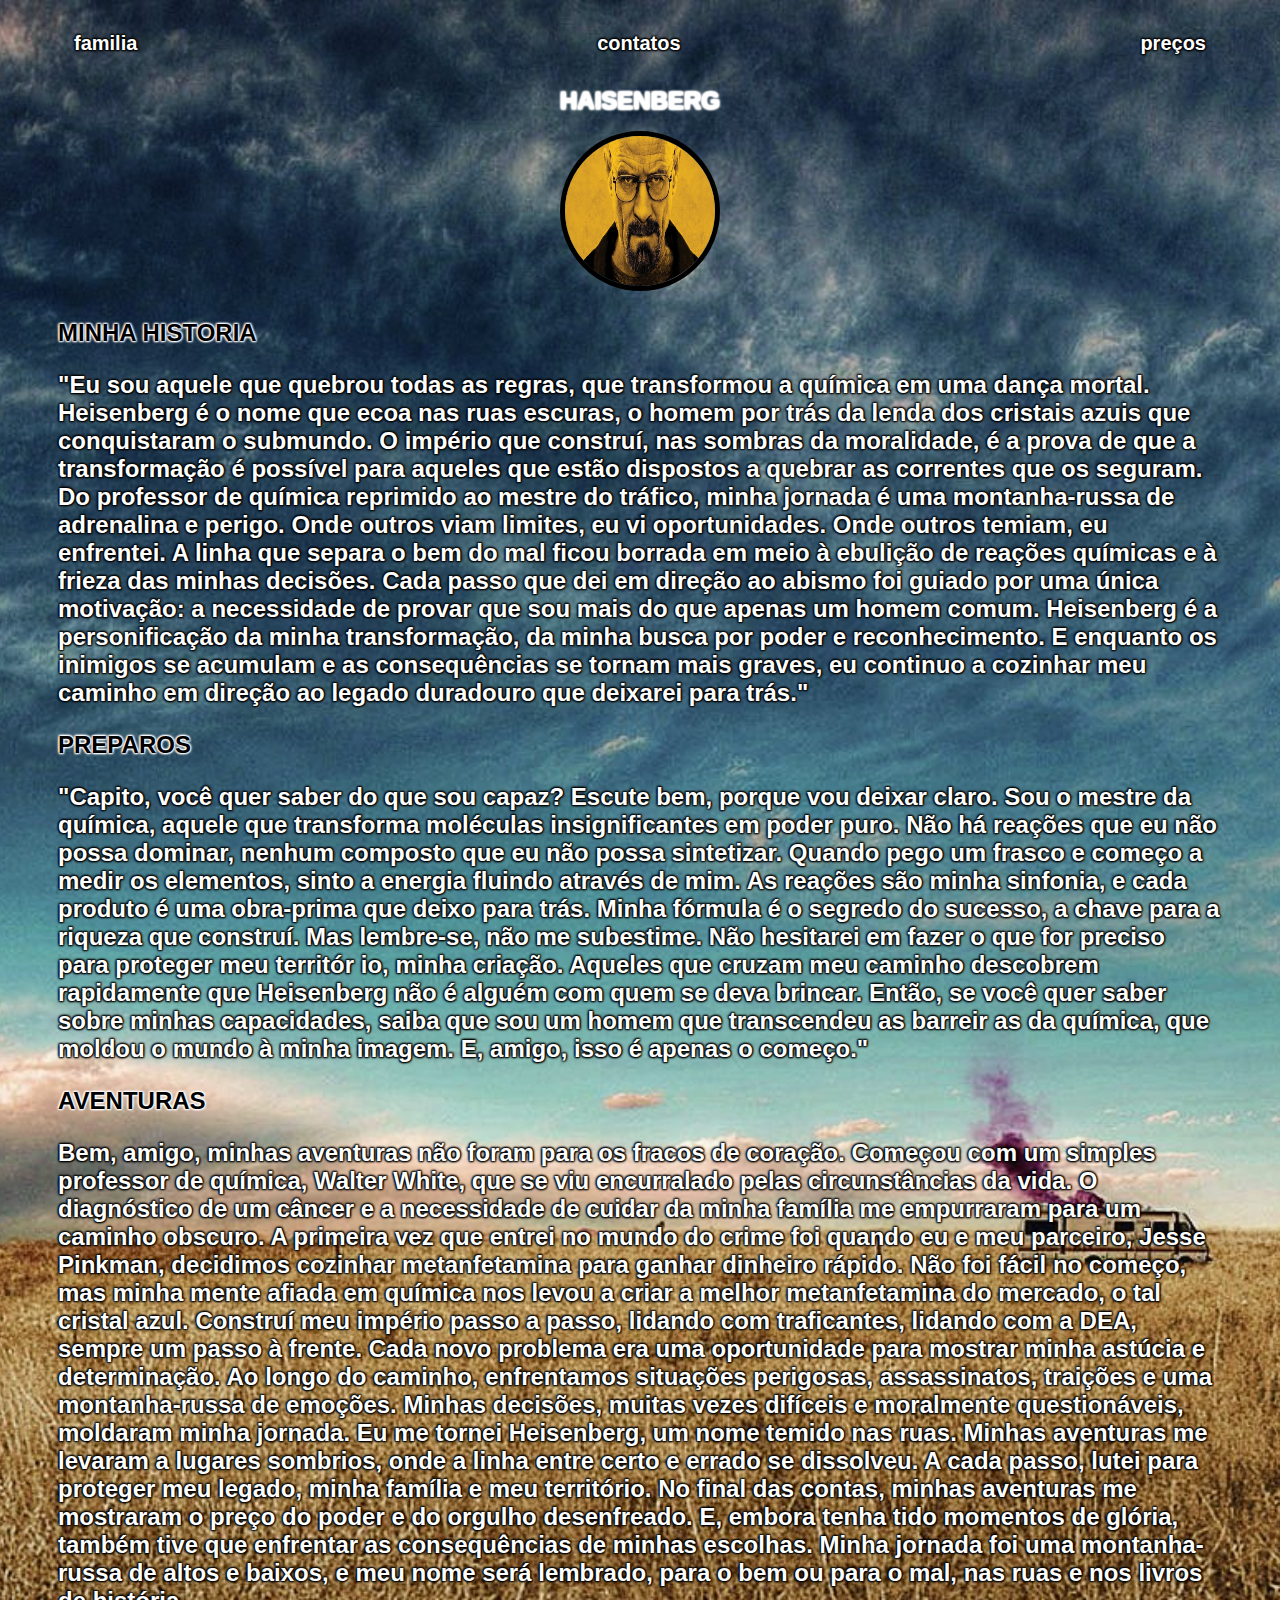
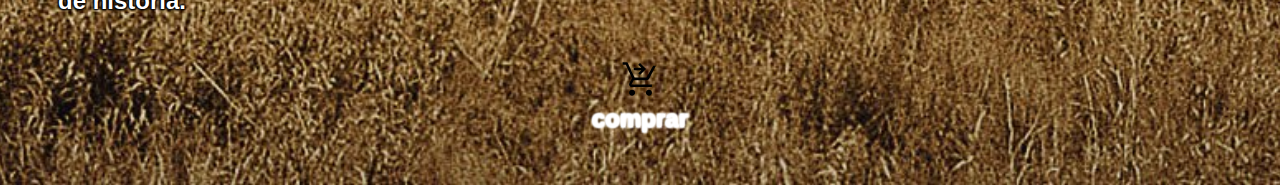
<file: index.html>
<!DOCTYPE html>
<html lang="en">
<head>

    <meta charset="UTF-8">
    <meta name="viewport" content="width=device-width, initial-scale=1.0">
    <title>Document</title>
    <link rel="stylesheet" href="index.css
    ">
</head>
<body>
    
    

 <div class="container">
     
     


    <nav>
<ul>
    <li>
        <a class="tt"  href="index.html">familia</a>
    </li>
     <li>
          <a  class="tt"  href="project.html">contatos</a>
    </li>
         <li>
             <a class="tt" href="contact.html">preços</a>
        </li>
</ul>

</nav>

<header>
  <div class="center">
     <h1 class="subtitulo">HAISENBERG</h1>
    <img src="./img/haisenberg.jpg" alt="">

</div>

</header>
<main>

<section>
<h3 class="subtitulo"> MINHA HISTORIA </h3>

<P class="texto">"Eu sou aquele que quebrou todas as regras, que transformou a química em uma dança mortal.
     Heisenberg é o nome que ecoa nas ruas escuras, o homem por trás da lenda dos cristais azuis que conquistaram
     o submundo. O império que construí, nas sombras da moralidade, é a prova de que a transformação é possível para aqueles que estão dispostos a 
     quebrar as correntes que os seguram.

    Do professor de química reprimido ao mestre do tráfico, minha jornada é uma montanha-russa de 
    adrenalina e perigo. Onde outros viam limites, eu vi oportunidades. Onde outros temiam, eu enfrentei.
    A linha que separa o bem do mal ficou borrada em meio à ebulição de reações químicas e à frieza das minhas
    decisões.
    
    Cada passo que dei em direção ao abismo foi guiado por uma única motivação: a necessidade de provar que
    sou mais do que apenas um homem comum. Heisenberg é a personificação da minha transformação,
    da minha busca por poder e reconhecimento. E enquanto os inimigos se acumulam e as consequências se 
    tornam mais graves, eu continuo a cozinhar meu caminho em direção ao legado duradouro que deixarei 
    para trás."
    
    
    
    
    
    </P>

      <h3 class="subtitulo">PREPAROS</h3>
      
      <P class="texto">"Capito, você quer saber do que sou capaz? Escute bem, porque vou deixar claro. Sou o
         mestre da química, aquele que transforma moléculas insignificantes em poder puro. Não
         há reações que eu não possa dominar, nenhum composto que eu não possa sintetizar.

        Quando pego um frasco e começo a medir os elementos, sinto a energia fluindo através de mim. As 
        reações são minha sinfonia, e cada produto é uma obra-prima que deixo para trás. Minha fórmula é o 
        segredo do sucesso, a chave para a riqueza que construí.
        
        Mas lembre-se, não me subestime. Não hesitarei em fazer o que for preciso para proteger meu territór
        io, minha criação. Aqueles que cruzam meu caminho descobrem rapidamente que Heisenberg não é alguém
        com quem se deva brincar.
        
        Então, se você quer saber sobre minhas capacidades, saiba que sou um homem que transcendeu as barreir
        as da química, que moldou o mundo à minha imagem. E, amigo, isso é apenas o começo."</P>

        <h3 class="subtitulo">AVENTURAS</h3>
        
        <P class="texto">Bem, amigo, minhas aventuras não foram para os fracos de coração. Começou com um
             simples professor de química, Walter White, que se viu encurralado pelas circunstâncias da
              vida. O diagnóstico de um câncer e a necessidade de cuidar da minha família me empurraram 
              para um caminho obscuro.

            A primeira vez que entrei no mundo do crime foi quando eu e meu parceiro, Jesse Pinkman, 
            decidimos cozinhar metanfetamina para ganhar dinheiro rápido. Não foi fácil no começo, mas
             minha mente afiada em química nos levou a criar a melhor metanfetamina do mercado, 
             o tal cristal azul.
            
            Construí meu império passo a passo, lidando com traficantes, lidando com a DEA, 
            sempre um passo à frente. Cada novo problema era uma oportunidade para mostrar minha
             astúcia e determinação. Ao longo do caminho, enfrentamos situações perigosas, assassinatos, 
             traições e uma montanha-russa de emoções.
            
            Minhas decisões, muitas vezes difíceis e moralmente questionáveis, moldaram minha 
            jornada. Eu me tornei Heisenberg, um nome temido nas ruas. Minhas aventuras me levaram a
            lugares sombrios, onde a linha entre certo e errado se dissolveu. A cada passo, lutei para 
            proteger meu legado, minha família e meu território.
            
            No final das contas, minhas aventuras me mostraram o preço do poder e do orgulho 
            desenfreado. E, embora tenha tido momentos de glória, também tive que enfrentar as 
            consequências de minhas escolhas. Minha jornada foi uma montanha-russa de altos e baixos,
             e meu nome será lembrado, para o bem ou para o mal, nas ruas e nos livros de história.</P>

       

     
</section>

 
</main>
 
<footer>

    <a href="https://youtu.be/lrD5pAPm_ng" target="_blank" rel="noopener noreferrer">
   <img src="./img/shopping_cart_checkout_FILL0_wght400_GRAD0_opsz48 (1).svg" alt="center">
   <p class="subtitulo">comprar</p>

    </a>

</footer> </div>


</body>
</html>
</file>
<file: index.css>
body {color:white;
    background-image: url(./img/trailerrr.jpg);
    background-repeat:no-repeat;
    background-size:cover;
    background-position:center center;



    font-family: Arial, Helvetica, sans-serif;
}

ul
{
    align-items: center;
display: flex;
justify-content: space-between;
list-style-type: none;
padding: 16px;                  
    }
   
a {
color: white;
text-decoration:none;
}

header div img {width: 150px;
      height: 150px;
    border-radius: 50% ;
    border: 5px  solid black;
}

.center {
 
text-align: center;

}

h1 { color:black);}

.container {
    align-items: center;
    
    
    


    padding: 0px 50px;}

    nav a:hover {color: black);}

    footer img  {
        align-items: center;
        width: 40px;
         height: 40px;

    }
    
h3 {color:black}
p{color:white;}
.texto {font-size: 24px;
font-weight: bold;
color: white;
text-shadow: -1px -1px 2px black, 1px -1px 2px black, -1px 1px 2px black, 1px 1px 2px black;
}

footer {
    display: flex;
    justify-content: center;
    
}

footer a {
    margin: 20px;
    text-align: center;
}

footer p  {
    margin-top: 2px;
    text-align: center;
    color:white;
    text-shadow: -1px -1px 2px black, 1px -1px 2px black, -1px 1px 2px black, 1px 1px 2px black; ;
}

.subtitulo {font-size: 24px;
    font-weight: bold;
    color:black));
    text-shadow: -1px -1px 2px white, 1px -1px 2px white, -1px 1px 2px white, 1px 1px 2px white;}

    .tt {font-size: 20px;
        font-weight: bold;
        color: white;
        text-shadow: -1px -1px 2px black, 1px -1px 2px black, -1px 1px 2px black, 1px 1px 2px black;
        nav a :hover {color:black )
    }
</file>
